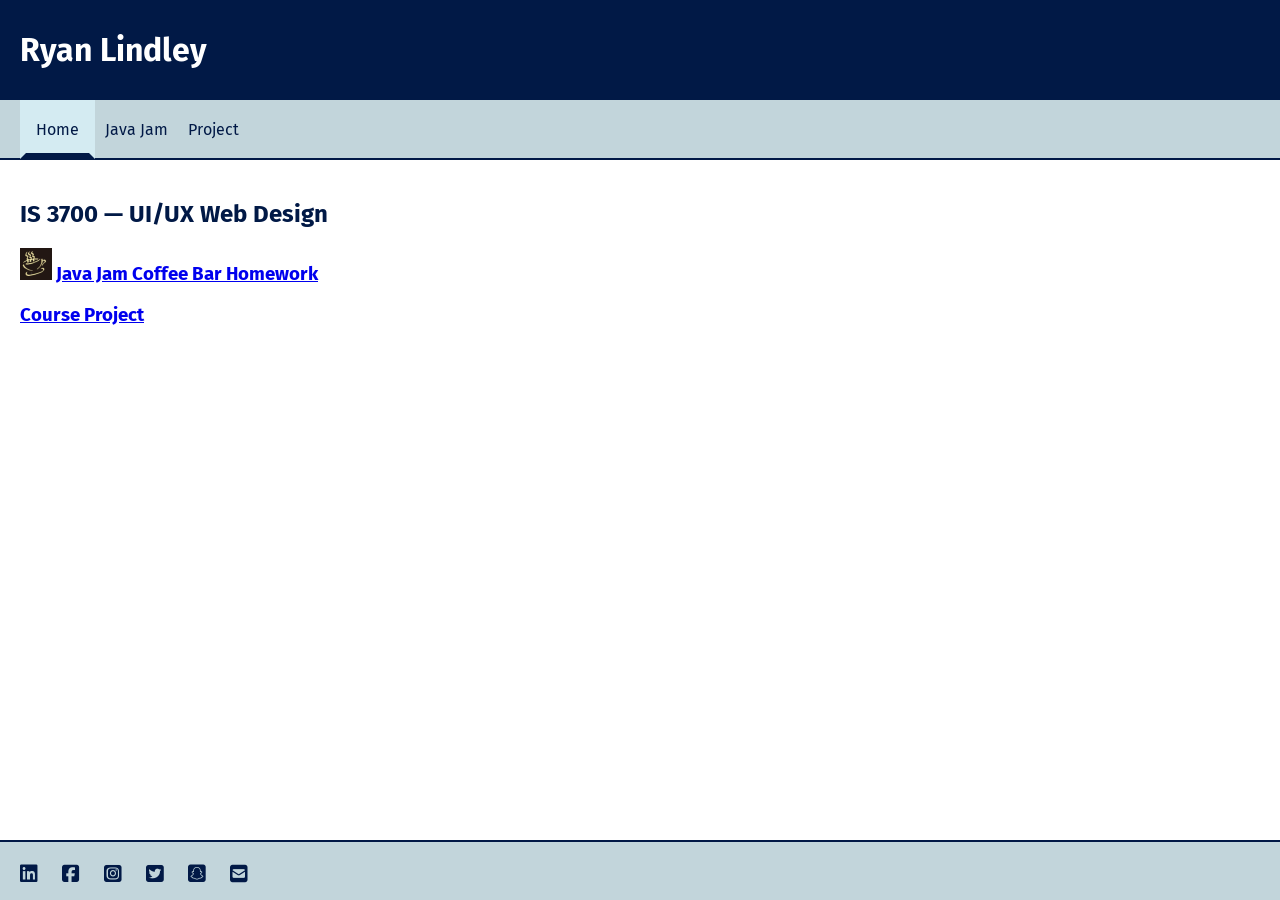
<file: index.html>
<!DOCTYPE html>
<html lang="en">

<head>
    <meta charset="UTF-8">
    <meta http-equiv="X-UA-Compatible" content="IE=edge">
    <meta name="viewport" content="width=device-width, initial-scale=1.0">
    <title>Ryan Lindley</title>
    <link href="main.css" rel="stylesheet" type="text/css" />
    <link rel="stylesheet" href="https://cdnjs.cloudflare.com/ajax/libs/font-awesome/6.2.1/css/all.min.css">
    <link rel="icon" href="https://www.usu.edu/favicon.ico" type="image/x-icon">
</head>

<body>
    <header id="pageHeader">
        <!-- <a href="index.html"><img id="mainLogo" src="logo.png" alt="Logo" /></a> -->
        <h1>Ryan Lindley</h1>
    </header>

    <nav id="mainNav">
        <ul>
            <li class="current"><a href="index.html">Home</a></li>
            <li><a href="javajam/index.html">Java Jam</a></li>
            <li><a href="project/index.html">Project</a></li>
            <!-- Add more navigation items as needed- possibly projects from different courses -->
        </ul>
    </nav>

    <main id="mainContent">
        <h2>IS 3700 &mdash; UI/UX Web Design</h2>
        <h3><img src="javajam/images/favicon.ico" alt="favicon"> <a href="javajam/index.html">Java Jam Coffee Bar Homework</a></h3>
        <h3><a href="project/index.html">Course Project</a></h3>
    </main>

    <footer id="pageFooter">
        <ul>
            <li><a href="https://www.linkedin.com/" aria-label="linkedin"><i class="fab fa-linkedin"
                        aria-hidden="true"></i></a></li>
            <li><a href="https://www.facebook.com/" aria-label="facebook"><i class="fab fa-facebook-square"
                        aria-hidden="true"></i></a></li>
            <li><a href="https://www.instagram.com/?hl=en" aria-label="instagram"><i class="fab fa-instagram-square"
                        aria-hidden="true"></i></a></li>
            <li><a href="https://twitter.com/?lang=en" aria-label="twitter"><i class="fab fa-twitter-square"
                        aria-hidden="true"></i></a></li>
            <li><a href="https://www.snapchat.com/" aria-label="snapchat"><i class="fab fa-snapchat-square"
                        aria-hidden="true"></i></a></li>
            <li><a href="mailto:Anumber@usu.edu" aria-label="email"><i class="fas fa-envelope-square"
                        aria-hidden="true"></i></a></li>
        </ul>
    </footer>

</body>

</html>
</file>
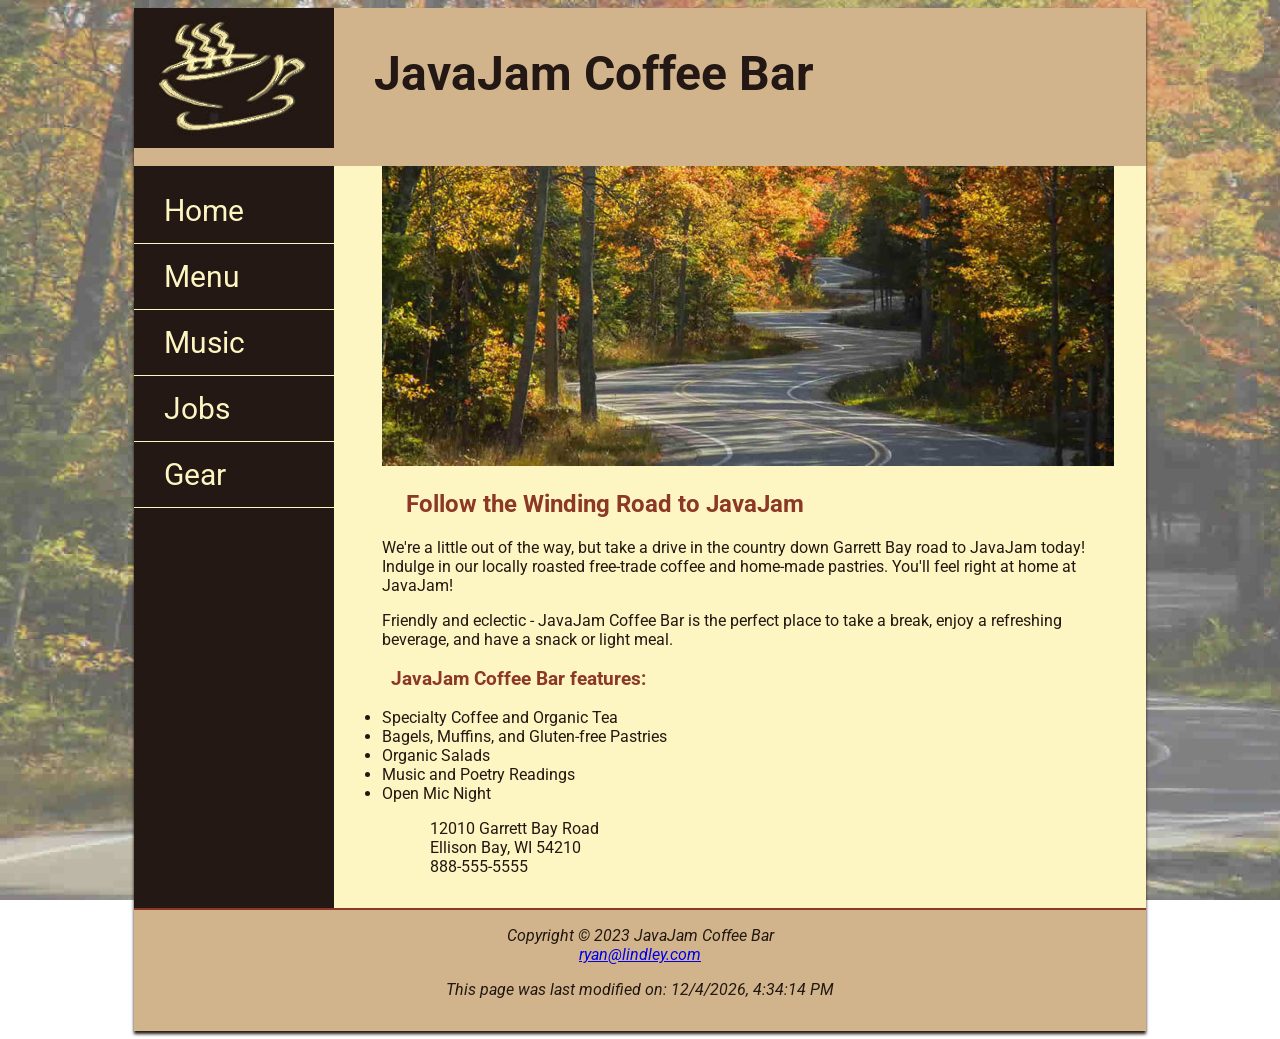
<file: javajam/index.html>
<!DOCTYPE html>
<html lang="en">
  <head>
    <meta charset="UTF-8" >
    <meta http-equiv="X-UA-Compatible" content="IE=edge" >
    <meta name="viewport" content="width=device-width, initial-scale=1.0" >
    <title>Ryan Lindley &mdash; JavaJam Coffee Bar Case Study</title>
    <meta name="description" content="JavaJam Coffee Bar Case Study" >
    <meta name="author" content="Ryan Lindley" >
    <meta
      name="keywords"
      content="Homework, USU, Data Analytics and Information Systems"
  >

    <link rel="stylesheet" href="javajam.css" >
    <link rel="preconnect" href="https://fonts.googleapis.com" >
    <link rel="preconnect" href="https://fonts.gstatic.com" crossorigin >
    <link
      href="https://fonts.googleapis.com/css2?family=Roboto:wght@500&display=swap"
      rel="stylesheet"
    >
  </head>

  <body>
    <div id="wrapper">
      <header>
        <h1><a href="index.html">JavaJam Coffee Bar</a></h1>
      </header>
      <nav class="nav">

          <ul>
            <li><a href="index.html">Home</a></li>
            <li><a href="menu.html">Menu</a></li>
            <li><a href="music.html">Music</a></li>
            <li><a href="jobs.html">Jobs</a></li>
            <li><a href="gear.html">Gear</a></li>
          </ul>
      </nav>
      <main>
        <div>
          <img id="homehero" src="images/hero.jpg" alt="Winding Road" >
        </div>
        <!-- page header -->
        <h2>Follow the Winding Road to JavaJam</h2>
        <p>
          We're a little out of the way, but take a drive in the country down
          Garrett Bay road to JavaJam today! Indulge in our locally roasted
          free-trade coffee and home-made pastries. You'll feel right at home at
          JavaJam!
        </p>
        <p>
          Friendly and eclectic - JavaJam Coffee Bar is the perfect place to
          take a break, enjoy a refreshing beverage, and have a snack or light
          meal.
        </p>
        <h3>JavaJam Coffee Bar features:</h3>
        <ul>
          <li>Specialty Coffee and Organic Tea</li>
          <li>Bagels, Muffins, and Gluten-free Pastries</li>
          <li>Organic Salads</li>
          <li>Music and Poetry Readings</li>
          <li>Open Mic Night</li>
        </ul>
        <div>
          <div>12010 Garrett Bay Road</div>
          <div>Ellison Bay, WI 54210</div>
          <div>888-555-5555</div>
        </div>
      </main>
      <footer>
        <!-- copyright -->
        <div>Copyright &copy; 2023 JavaJam Coffee Bar</div>
        <div>
          <!-- email link -->
          <a href="ryan@lindley.com">ryan@lindley.com</a>
        </div>
        <p id="dateUpdate"></p>
        <script src="js/dateupdate.js"></script>
      </footer>
    </div>
  </body>
</html>
</file>
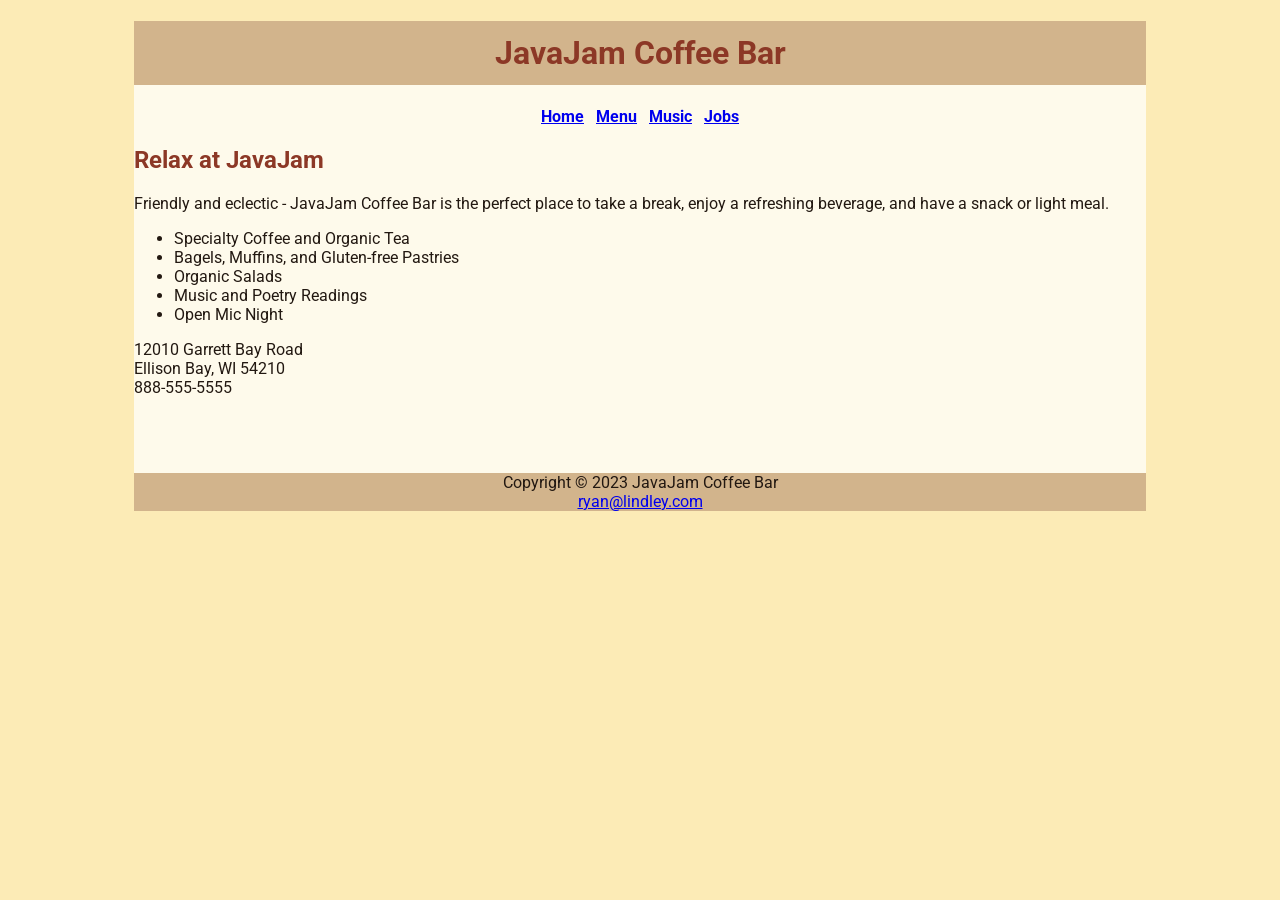
<file: javajam_css/index.html>
<!DOCTYPE html>
<html lang="en">
  <head>
    <meta charset="UTF-8" />
    <meta http-equiv="X-UA-Compatible" content="IE=edge" />
    <meta name="viewport" content="width=device-width, initial-scale=1.0" />
    <title>Ryan Lindley &mdash; JavaJam Coffee Bar Case Study</title>
    <meta name="description" content="JavaJam Coffee Bar Case Study" />
    <meta name="author" content="Ryan Lindley" />
    <meta
      name="keywords"
      content="Homework, USU, Data Analytics and Information Systems"
    />

    <link rel="stylesheet" href="javajam.css" />
    <link rel="preconnect" href="https://fonts.googleapis.com" />
    <link rel="preconnect" href="https://fonts.gstatic.com" crossorigin />
    <link
      href="https://fonts.googleapis.com/css2?family=Roboto:wght@500&display=swap"
      rel="stylesheet"
    />
  </head>

  <body>
    <div id="wrapper">
    <h1 class="header">JavaJam Coffee Bar</h1>
    <nav class="nav">
      <b>
        <a href="index.html">Home</a>
        &nbsp;
        <a href="menu.html">Menu</a>
        &nbsp;
        <a href="music.html">Music</a>
        &nbsp;
        <a href="jobs.html">Jobs</a>
      </b>
    </nav>
    <h2>Relax at JavaJam</h2>
    <p>
      Friendly and eclectic - JavaJam Coffee Bar is the perfect place to take a
      break, enjoy a refreshing beverage, and have a snack or light meal.
    </p>
    <ul>
      <li>Specialty Coffee and Organic Tea</li>
      <li>Bagels, Muffins, and Gluten-free Pastries</li>
      <li>Organic Salads</li>
      <li>Music and Poetry Readings</li>
      <li>Open Mic Night</li>
    </ul>
    <div>
      <div>12010 Garrett Bay Road</div>
      <div>Ellison Bay, WI 54210</div>
      <div>888-555-5555</div>
    </div>
    <br /><br /><br /><br />
    <footer>
      <div>Copyright &copy; 2023 JavaJam Coffee Bar</div>
      <div>
        <a href="ryan@lindley.com">ryan@lindley.com</a>
      </div>
    </footer>
    </div>
  </body>

</html>
</file>
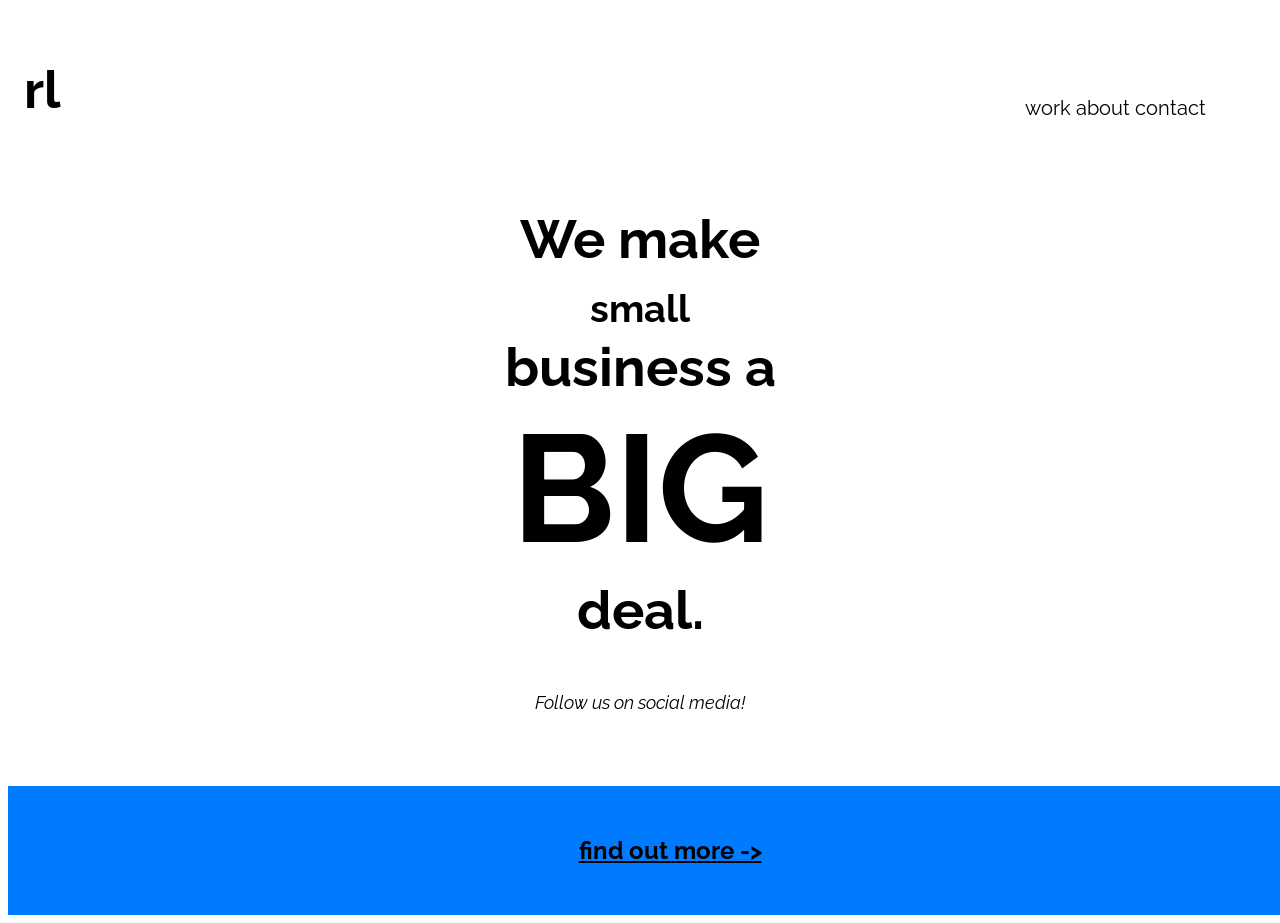
<file: project/index.html>
<!DOCTYPE html>
<html lang="en">
  <head>
    <meta charset="UTF-8">
    <meta name="viewport" content="width=device-width, initial-scale=1.0">
    <meta name="author" content="Ryan Lindley">
    <meta name="description" content="We are a business designed to help small businesses find success on the internet">
    <meta name="keywords" content="small business, SEO, web design, web development">
    <link rel="stylesheet" href="styles.css">
    <link rel="preconnect" href="https://fonts.googleapis.com">
    <link rel="preconnect" href="https://fonts.gstatic.com" crossorigin>
    <link href="https://fonts.googleapis.com/css2?family=Bebas+Neue&family=Raleway:wght@300&display=swap" rel="stylesheet">    
    <title>Ryan Lindley</title>
  </head>

  <!-- Google tag (gtag.js) -->
<script async src="https://www.googletagmanager.com/gtag/js?id=G-9JW3MZH47F"></script>
<script>
  window.dataLayer = window.dataLayer || [];
  function gtag(){dataLayer.push(arguments);}
  gtag('js', new Date());

  gtag('config', 'G-9JW3MZH47F');
</script>
  <body>
        <!--header-->
        <header>
          <!-- logo -->
          <div  class="logo">
            <a href="index.html">
              <h1>rl</h1>
            </a>
          </div>
            <!--nav bar-->
          <div>
            <nav class="nav">
              <a href="work.html">work</a>
              <a href="about.html">about</a>
              <a href="contact.html">contact</a>
            </nav>
          </div>
        </header>
        <!-- main -->
        <main>
          <div class="catch-container">
            <h1>
              We make <br>
              <span class="small" style="font-size: 0.7em">small</span> <br>
              business a <br>
              <span class="big" style="font-size: 2.8em">BIG</span> <br>
              deal.
            </h1>
          </div>

          <!-- js popup-->
          <div class="popup" onclick="myFunction()">Follow us on social media!
            <span class="popuptext" id="myPopup">Follow us on X @rlmarketing and LinkedIn @rl Marketing!</span>
          </div>

          <!-- js script -->
          <script>
            function myFunction() {
              var popup = document.getElementById("myPopup");
              popup.classList.toggle("show");
            }
          </script>

          
          <!--footer-->
          <br>
          <br>
          <br>
        </main>
        <!-- footer -->
        <footer>
          <a href="about.html" class="footerLink"><h2>find out more -></h2></a>
        </footer>
  </body>
</html>
</file>
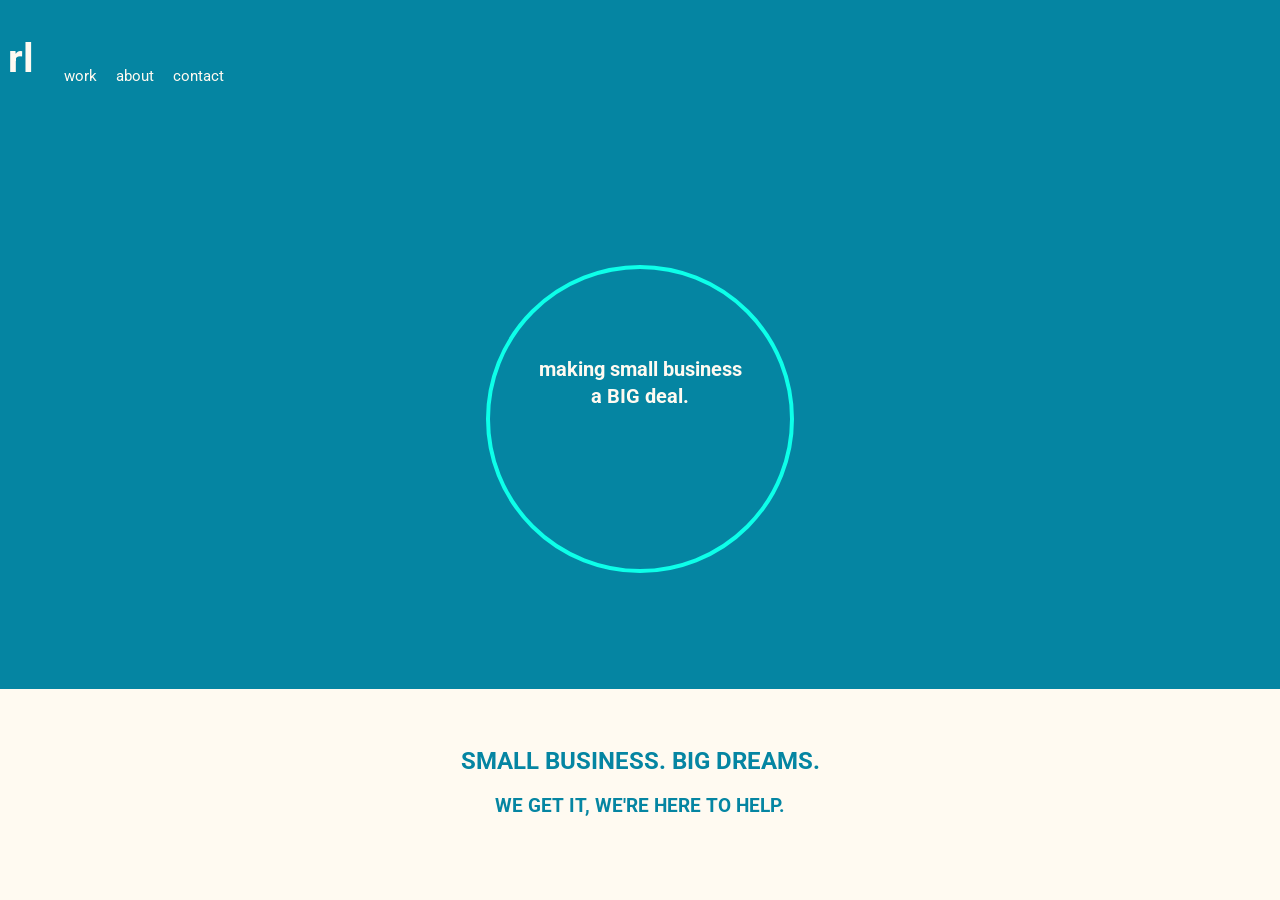
<file: project/personal business website/index.html>
<!DOCTYPE html>
<html lang="en">
  <head>
    <meta charset="UTF-8" />
    <meta name="viewport" content="width=device-width, initial-scale=1.0" />
    <link rel="stylesheet" href="styles.css" />
    <link rel="preconnect" href="https://fonts.googleapis.com">
    <link rel="preconnect" href="https://fonts.gstatic.com" crossorigin>
    <link href="https://fonts.googleapis.com/css2?family=Roboto:ital,wght@0,500;1,100&display=swap" rel="stylesheet"> 
    <title>Ryan Lindley</title>
  </head>
  <body>
    <div class="wrapper">
    <div class="content">
      <header>
        <div class="logo">
          <h1 class="left">rl</h1>
        </div>
        <div>
          <nav class="right">
            <a href="work.html">work</a>
            <a href="about.html">about</a>
            <a href="contact.html">contact</a>
          </nav>
        </div>
      </header>
      <div class="circle"></div>
      <div id="slogan">
        <h1>making small business</h1>
      </div>
      <div id="slogan2">
        <h1>a BIG deal.</h1>
      </div>
      </div>
      <footer>
        <div id="catch">
          <h2>SMALL BUSINESS. BIG DREAMS.</h2>
          <h3>WE GET IT, WE'RE HERE TO HELP.</h3>
        </div>
      </footer>
    </div>
  </body>
</html>
</file>
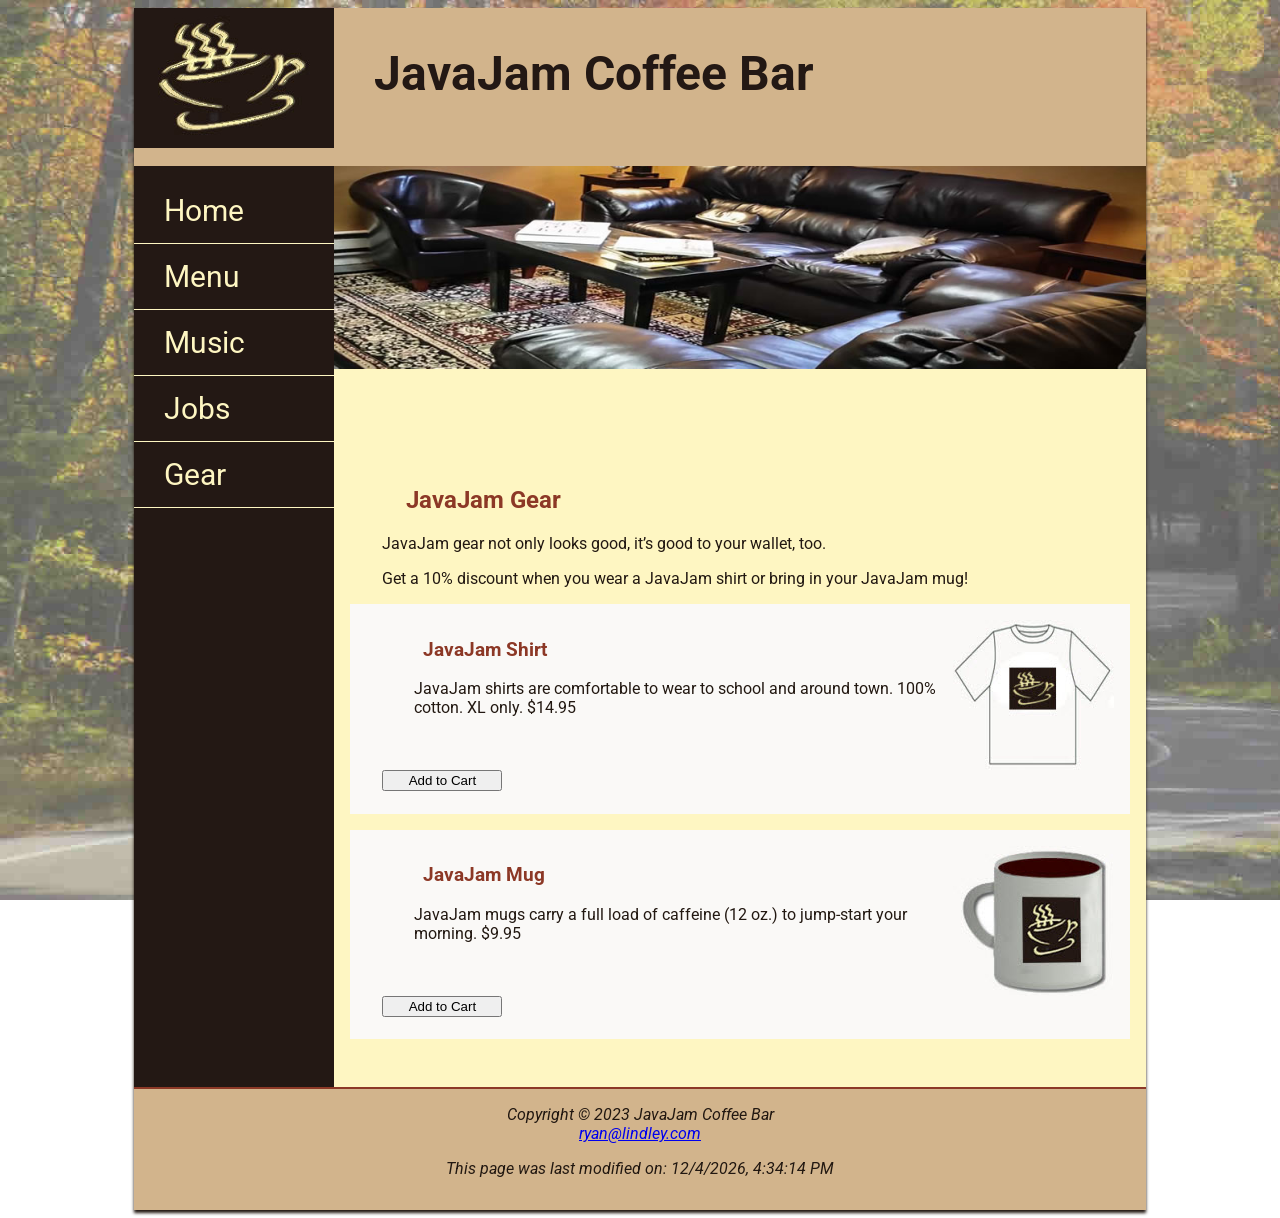
<file: javajam/gear.html>
<!DOCTYPE html>
<html lang="en">
  <head>
    <meta charset="UTF-8" >
    <meta http-equiv="X-UA-Compatible" content="IE=edge" >
    <meta name="viewport" content="width=device-width, initial-scale=1.0" >
    <title>Ryan Lindley &mdash; JavaJam Coffee Bar Case Study</title>
    <meta name="description" content="JavaJam Coffee Bar Case Study" >
    <meta name="author" content="Ryan Lindley" >
    <meta
      name="keywords"
      content="Homework, USU, Data Analytics and Information Systems"
    >

    <link rel="stylesheet" href="javajam.css">
    <link rel="preconnect" href="https://fonts.googleapis.com" >
    <link rel="preconnect" href="https://fonts.gstatic.com" crossorigin >
    <link
      href="https://fonts.googleapis.com/css2?family=Roboto:wght@500&display=swap"
      rel="stylesheet"
    >
  </head>
  <body>
    <div id="wrapper">
      <header>
        <h1><a href="index.html">JavaJam Coffee Bar</a></h1>
      </header>
      <nav class="nav">
        <ul>
          <li><a href="index.html">Home</a></li>
          <li><a href="menu.html">Menu</a></li>
          <li><a href="music.html">Music</a></li>
          <li><a href="jobs.html">Jobs</a></li>
          <li><a href="gear.html">Gear</a></li>
        </ul>
      </nav>
      <main>
        <div id="herocouch">
          <img src="images/herocouch.jpg" alt="herocouch">
        </div>

        <h2>JavaJam Gear</h2>
        <p>
            JavaJam gear not only looks good, it’s good to your wallet, too.
        </p>
        <p>
            Get a 10% discount when you wear a JavaJam shirt or bring in your JavaJam mug!
        </p>
        <div class="item">
            <img class='itemimg' src="images/javashirt.jpg" alt="javashirt">
            <h3>JavaJam Shirt</h3>
            <p>
                JavaJam shirts are comfortable to wear to school and around town. 
                100% cotton. XL only. $14.95
            </p>
            <form method="post"
                action="https://webdevbasics.net/cart.html">
                <input type="submit" value="Add to Cart">
            </form>
        </div>
        <div class="item">
            <img class ='itemimg' src="images/javamug.jpg" alt="javamug">
            <h3>JavaJam Mug</h3>
            <p>
                JavaJam mugs carry a full load of caffeine (12 oz.) to jump-start your morning. $9.95
            </p>
            <form method="post"
                action="https://webdevbasics.net/cart.html">
                <input type="submit" value="Add to Cart">
            </form>
        </div>
      </main>

      <footer>
        <div>Copyright &copy; 2023 JavaJam Coffee Bar</div>
        <div>
          <a href="ryan@lindley.com">ryan@lindley.com</a>
        </div>
        <p id="dateUpdate"></p>
        <script src="js/dateupdate.js"></script>
      </footer>
    </div>
  </body>
</html>
</file>
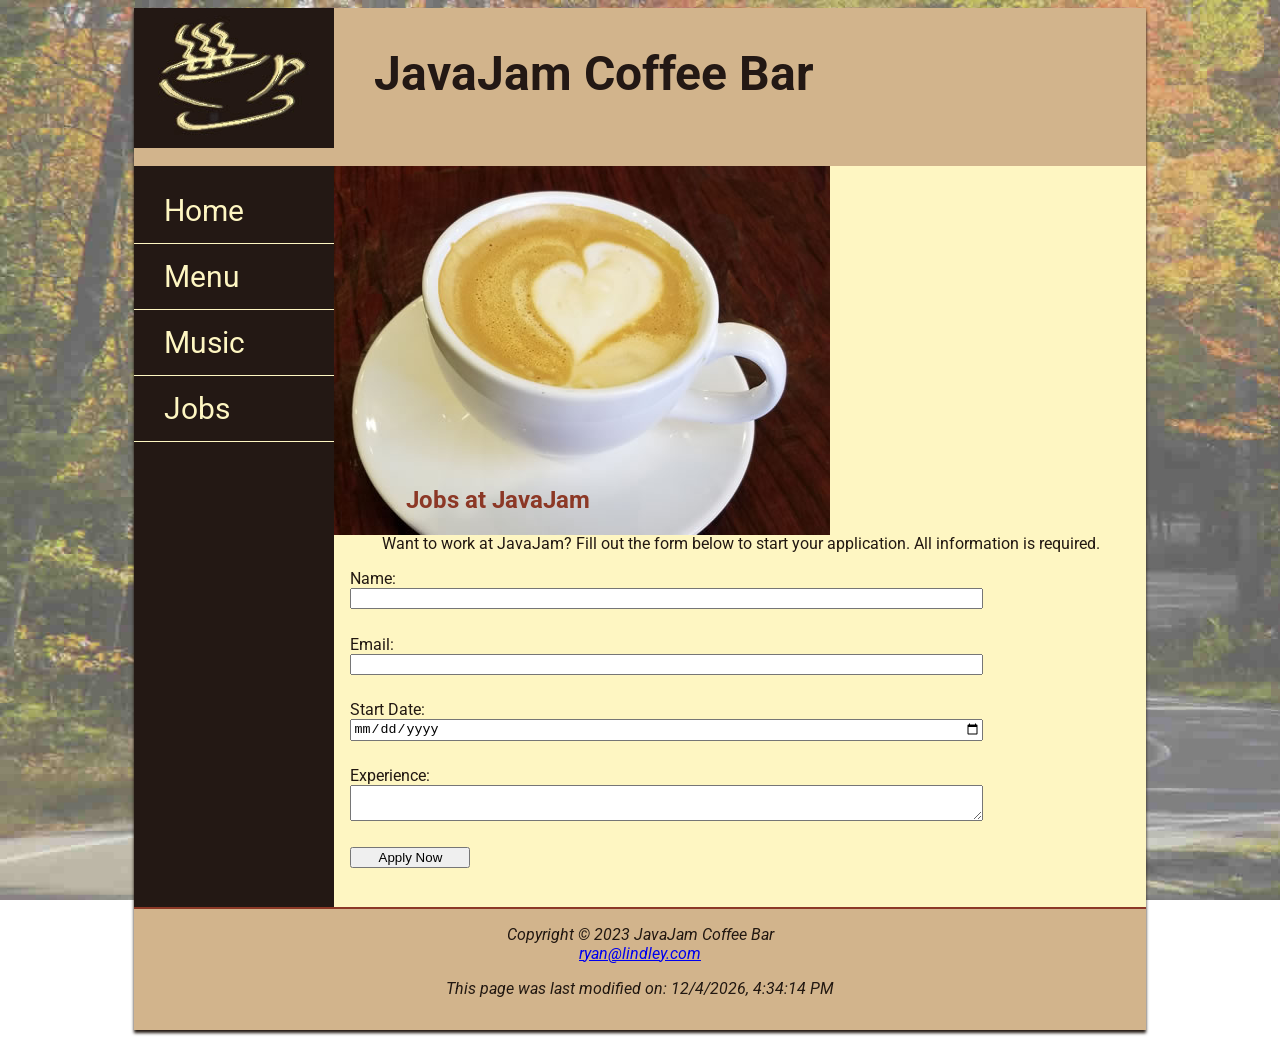
<file: javajam/jobs.html>
<!DOCTYPE html>
<html lang="en">
  <head>
    <meta charset="UTF-8" >
    <meta http-equiv="X-UA-Compatible" content="IE=edge" >
    <meta name="viewport" content="width=device-width, initial-scale=1.0" >
    <title>Ryan Lindley &mdash; JavaJam Coffee Bar Case Study</title>
    <meta name="description" content="JavaJam Coffee Bar Case Study" >
    <meta name="author" content="Ryan Lindley" >
    <meta
      name="keywords"
      content="Homework, USU, Data Analytics and Information Systems"
    >

    <link rel="stylesheet" href="javajam.css">
    <link rel="preconnect" href="https://fonts.googleapis.com" >
    <link rel="preconnect" href="https://fonts.gstatic.com" crossorigin >
    <link
      href="https://fonts.googleapis.com/css2?family=Roboto:wght@500&display=swap"
      rel="stylesheet"
    >
  </head>
  <body>
    <div id="wrapper">
      <header>
        <h1><a href="index.html">JavaJam Coffee Bar</a></h1>
      </header>
      <nav class="nav">
        <ul>
          <li><a href="index.html">Home</a></li>
          <li><a href="menu.html">Menu</a></li>
          <li><a href="music.html">Music</a></li>
          <li><a href="jobs.html">Jobs</a></li>
        </ul>
      </nav>
      <main>
        <div id="herojobs">
          <img src="images/coffeecup.jpg" alt="herojobs">
        </div>

        <h2>Jobs at JavaJam</h2>

        <p>
            Want to work at JavaJam? Fill out the form below to start your application. All information is required.
        </p>
        <!--Application Form-->
        <form action="submit.php" method="post">
            <label for="name">Name:</label> 
            <input type="text" id="name" name="name" required> 
            <br>
        
            <label for="email">Email:</label>
            <input type="email" id="email" name="email" required> 
            <br>
        
            <label for="start-date">Start Date:</label>
            <input type="date" id="start-date" name="start-date" required>
             <br>
        
            <label for="experience">Experience:</label>
            <textarea id="experience" name="experience" rows="2" cols="20" required></textarea> 
            <br>
        
            <input type="submit" value="Apply Now">
        </form>
      </main>

      <footer>
        <div>Copyright &copy; 2023 JavaJam Coffee Bar</div>
        <div>
          <a href="ryan@lindley.com">ryan@lindley.com</a>
        </div>
        <p id="dateUpdate"></p>
        <script src="js/dateupdate.js"></script>
      </footer>
    </div>
  </body>
</html>
</file>
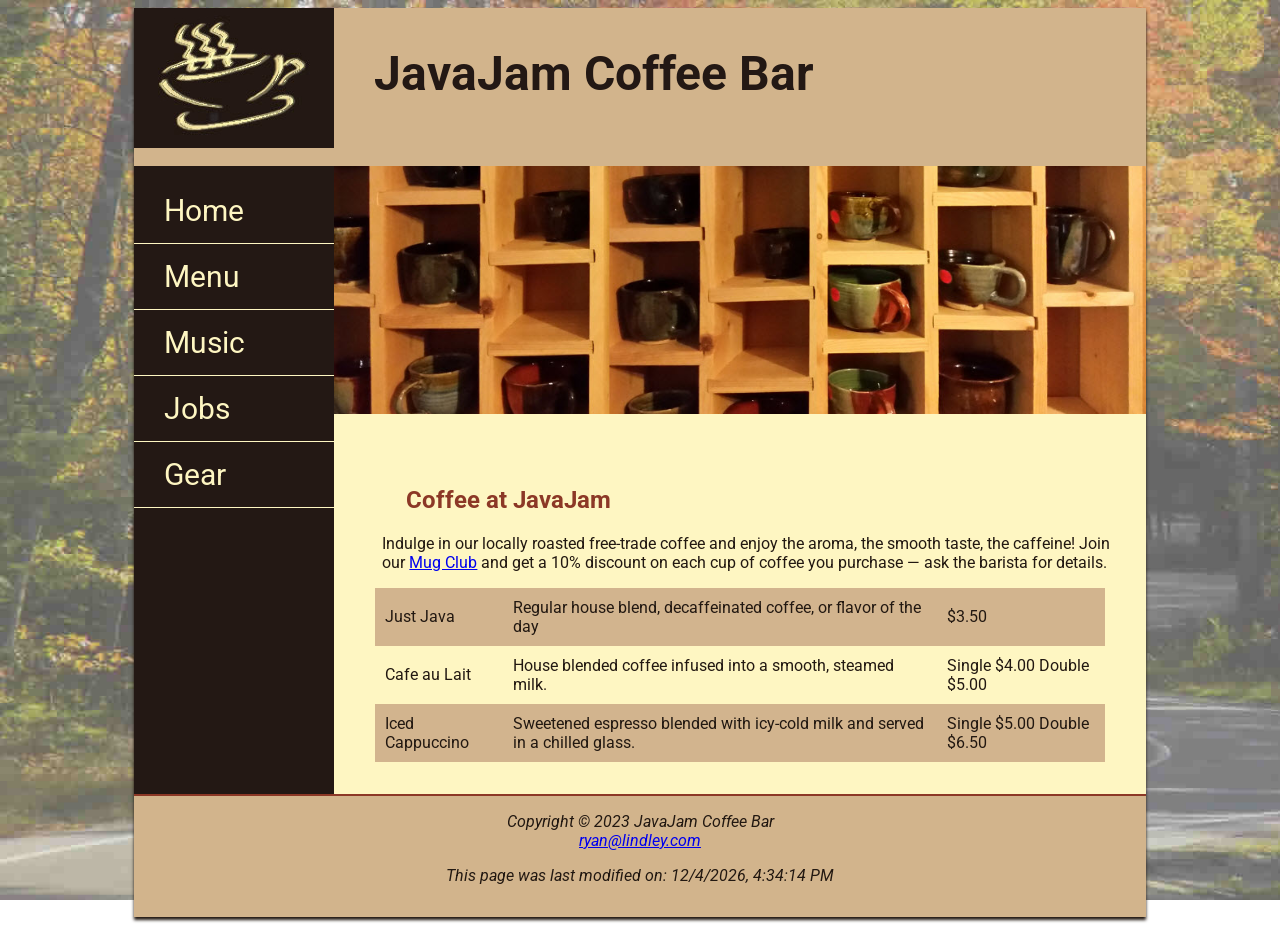
<file: javajam/menu.html>
<!DOCTYPE html>
<html lang="en">
  <head>
    <meta charset="UTF-8" >
    <meta http-equiv="X-UA-Compatible" content="IE=edge" >
    <meta name="viewport" content="width=device-width, initial-scale=1.0" >
    <title>Ryan Lindley &mdash; JavaJam Coffee Bar Case Study</title>
    <meta name="description" content="JavaJam Coffee Bar Case Study" >
    <meta name="author" content="Ryan Lindley" >
    <meta
      name="keywords"
      content="Homework, USU, Data Analytics and Information Systems"
    >

    <link rel="stylesheet" href="javajam.css">
    <link rel="preconnect" href="https://fonts.googleapis.com" >
    <link rel="preconnect" href="https://fonts.gstatic.com" crossorigin >
    <link
      href="https://fonts.googleapis.com/css2?family=Roboto:wght@500&display=swap"
      rel="stylesheet"
    >
  </head>
  <body>
    <div id="wrapper">
      <header>
        <h1><a href="index.html">JavaJam Coffee Bar</a></h1>
      </header>
      <nav class="nav">
        <ul>
          <li><a href="index.html">Home</a></li>
          <li><a href="menu.html">Menu</a></li>
          <li><a href="music.html">Music</a></li>
          <li><a href="jobs.html">Jobs</a></li>
          <li><a href="gear.html">Gear</a></li>
        </ul>
      </nav>
      <main>
        <div id="heromugs">
          <img src="images/heromugs.jpg" alt="heromugs">
        </div>

        <h2>Coffee at JavaJam</h2>
        <p>
          Indulge in our locally roasted free-trade coffee and enjoy the aroma,
          the smooth taste, the caffeine! Join our <a href="#" onmouseover="alert('JavaJam Mug Club Members get a 10% discount on each cup of coffee!');">Mug Club</a> and get a 10%
          discount on each cup of coffee you purchase &#8212; ask the barista
          for details.
        </p>
        <table>
          <tr>
            <td>Just Java</td>
            <td>
              Regular house blend, decaffeinated coffee, or flavor of the day
              </td>
              <td>$3.50</td>
          </tr>
          <tr>
            <td>Cafe au Lait</td>
            <td>House blended coffee infused into a smooth, steamed milk.</td>
            <td>Single $4.00 Double $5.00</td>
          </tr>
          <tr>
            <td>Iced Cappuccino</td>
            <td>
              Sweetened espresso blended with icy-cold milk and served in a
              chilled glass.
            </td>
            <td>Single $5.00 Double $6.50</td>
          </tr>
        </table>
      </main>

      <footer>
        <div>Copyright &copy; 2023 JavaJam Coffee Bar</div>
        <div>
          <a href="ryan@lindley.com">ryan@lindley.com</a>
        </div>
        <p id="dateUpdate"></p>
        <script src="js/dateupdate.js"></script>
      </footer>
    </div>
  </body>
</html>
</file>
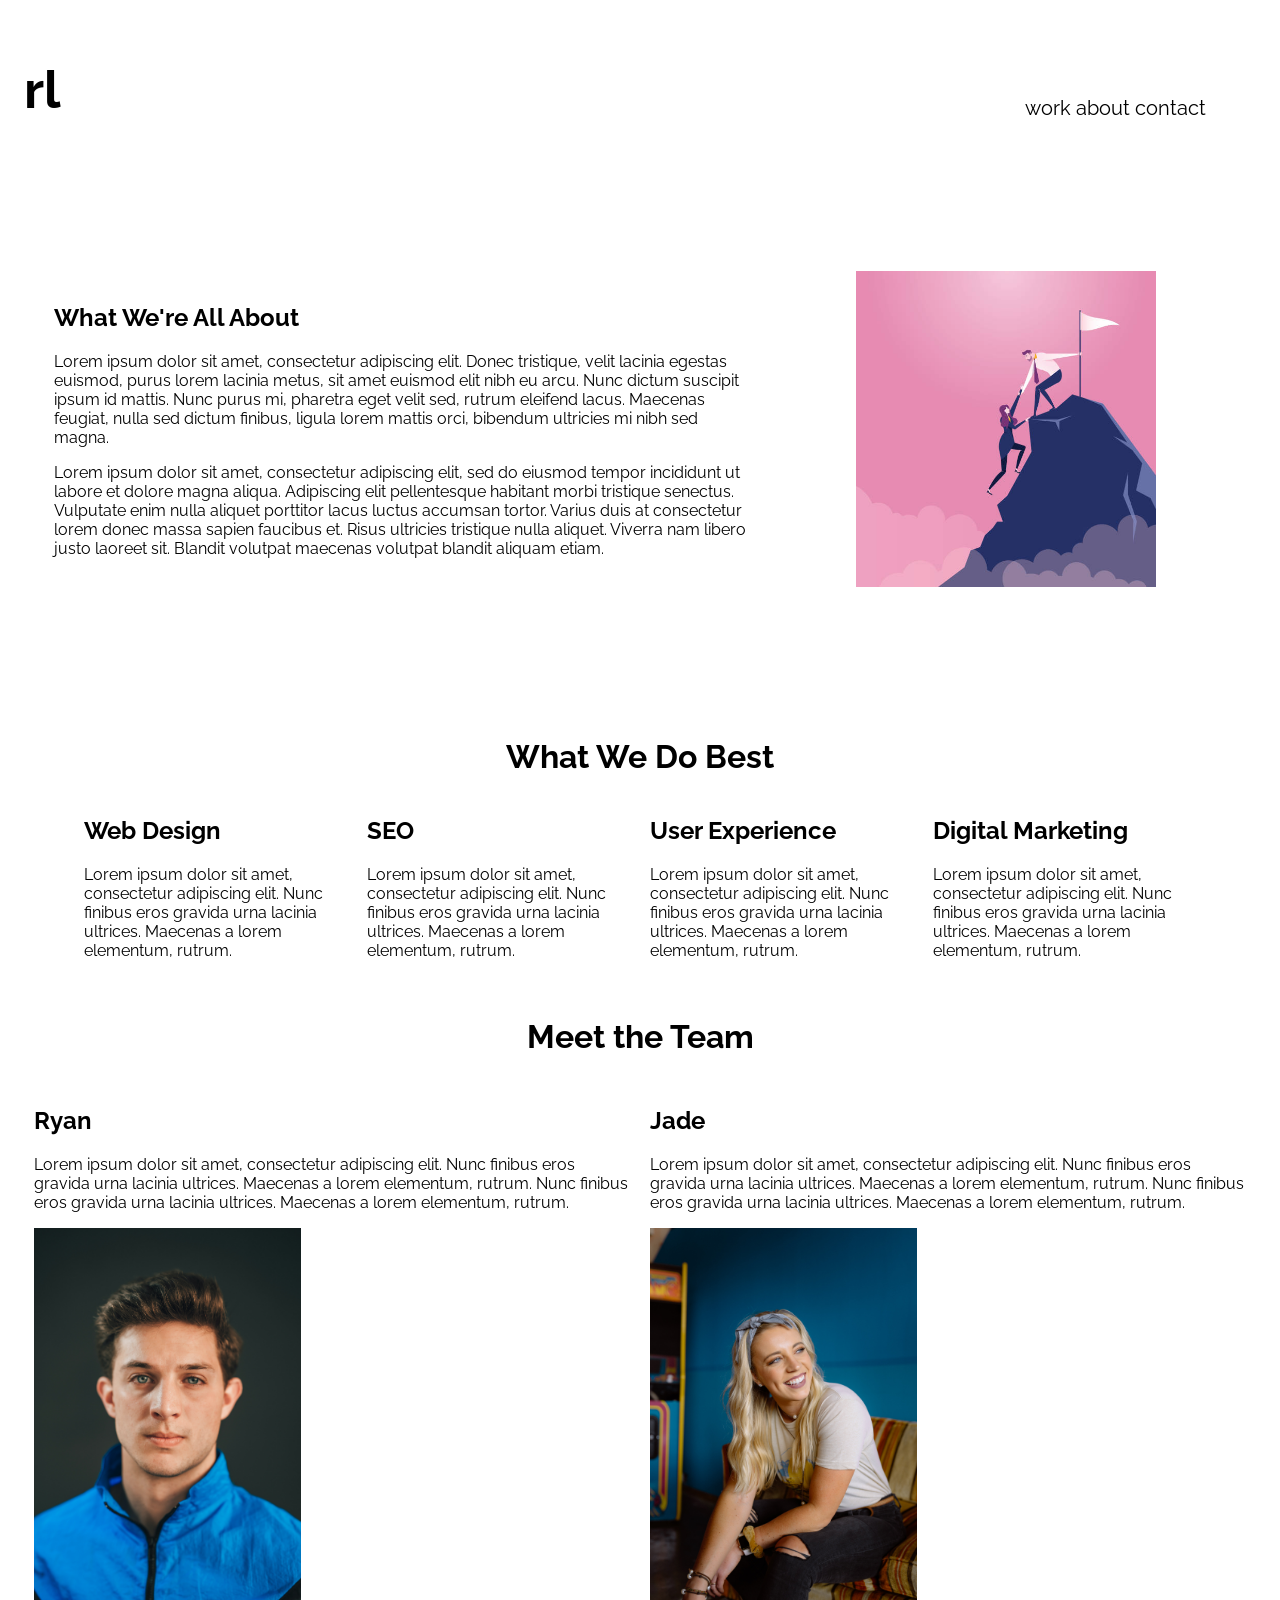
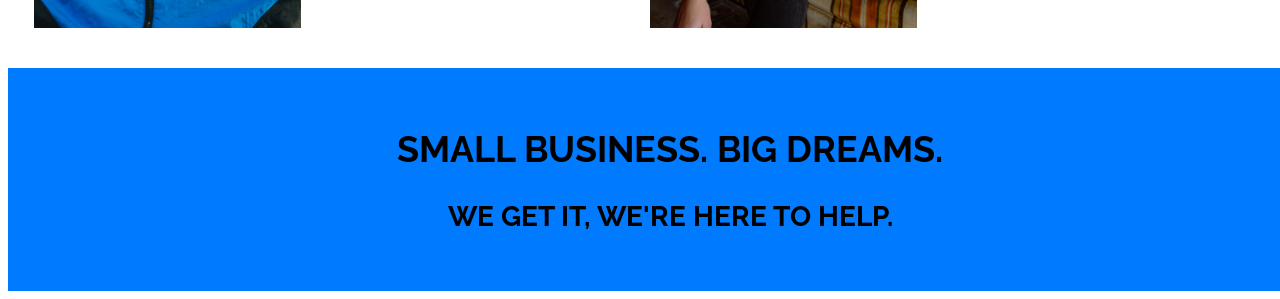
<file: project/about.html>
<!DOCTYPE html>
<html lang="en">
  <head>
    <meta charset="UTF-8">
    <meta name="viewport" content="width=device-width, initial-scale=1.0">
    <meta name="author" content="Ryan Lindley">
    <meta name="description" content="We are a business designed to help small businesses find success on the interent">
    <meta name="keywords" content="small business, SEO, web design, web development">
    <link rel="stylesheet" href="styles.css">
    <link rel="preconnect" href="https://fonts.googleapis.com">
    <link rel="preconnect" href="https://fonts.gstatic.com" crossorigin>
    <link href="https://fonts.googleapis.com/css2?family=Bebas+Neue&family=Raleway:wght@300&display=swap" rel="stylesheet">    
    <title>Ryan Lindley</title>
  </head>
  <!-- Google tag (gtag.js) -->
<script async src="https://www.googletagmanager.com/gtag/js?id=G-9JW3MZH47F"></script>
<script>
  window.dataLayer = window.dataLayer || [];
  function gtag(){dataLayer.push(arguments);}
  gtag('js', new Date());

  gtag('config', 'G-9JW3MZH47F');
</script>
  <body>
      <!-- header -->
      <header>
        <div  class="logo">
          <a href="index.html">
            <h1>rl</h1>
          </a>
        </div>
      <!--nav bar-->
        <div>
          <nav class="nav">
            <a href="work.html">work</a>
            <a href="about.html">about</a>
            <a href="contact.html">contact</a>
          </nav>
        </div>
      </header>
      <!-- main -->
      <main>
      <!-- what we're all about-->
      <div class="two-column-layout">
        <div class="column-left">
            <h2>What We're All About</h2>
            <p>Lorem ipsum dolor sit amet, consectetur adipiscing elit. Donec tristique, velit lacinia egestas euismod, purus lorem lacinia metus, sit amet euismod elit nibh eu arcu. Nunc dictum suscipit ipsum id mattis. Nunc purus mi, pharetra eget velit sed, rutrum eleifend lacus. Maecenas feugiat, nulla sed dictum finibus, ligula lorem mattis orci, bibendum ultricies mi nibh sed magna.</p>
            <p>Lorem ipsum dolor sit amet, consectetur adipiscing elit, sed do eiusmod tempor incididunt ut labore et dolore magna aliqua. Adipiscing elit pellentesque habitant morbi tristique senectus. Vulputate enim nulla aliquet porttitor lacus luctus accumsan tortor. Varius duis at consectetur lorem donec massa sapien faucibus et. Risus ultricies tristique nulla aliquet. Viverra nam libero justo laoreet sit. Blandit volutpat maecenas volutpat blandit aliquam etiam.</p>
        </div>
            <img class ='column-right' src="images/istockphoto-1041879426-612x612.jpg" alt="backpack">
    </div>    
      <!-- what we do best -->
      <h1 style="padding-top: 30px; text-align: center;">What We Do Best</h1>
        <div style="margin-left: 50px; margin-right: 50px;" class="vertical-list">
          <div class="list-item">
            <h2>Web Design</h2>
            <p>Lorem ipsum dolor sit amet, consectetur adipiscing elit. Nunc finibus eros gravida urna lacinia ultrices. Maecenas a lorem elementum, rutrum.</p>
          </div>
          <div class="list-item">
            <h2>SEO</h2>
            <p>Lorem ipsum dolor sit amet, consectetur adipiscing elit. Nunc finibus eros gravida urna lacinia ultrices. Maecenas a lorem elementum, rutrum.</p>
          </div>
          <div class="list-item">
            <h2>User Experience</h2>
            <p>Lorem ipsum dolor sit amet, consectetur adipiscing elit. Nunc finibus eros gravida urna lacinia ultrices. Maecenas a lorem elementum, rutrum.</p>
          </div>
          <div class="list-item">
            <h2>Digital Marketing</h2>
            <p>Lorem ipsum dolor sit amet, consectetur adipiscing elit. Nunc finibus eros gravida urna lacinia ultrices. Maecenas a lorem elementum, rutrum.</p>
          </div>
        </div>
      <!-- meet the team -->
      <h1  style="padding-bottom: 10px; text-align: center;">Meet the Team</h1>
      <div class="team-about">
        <div class="list-item">
        <h2>Ryan</h2>
        <p>Lorem ipsum dolor sit amet, consectetur adipiscing elit. Nunc finibus eros gravida urna lacinia ultrices. Maecenas a lorem elementum, rutrum. Nunc finibus eros gravida urna lacinia ultrices. Maecenas a lorem elementum, rutrum.</p>
        <img class="about-headshots" src="images/andre-sebastian-C2Nf5iPOnz0-unsplash.jpg" alt="Ryan Headshot">
        </div>
        <div class="list-item">
        <h2>Jade</h2>
        <p>Lorem ipsum dolor sit amet, consectetur adipiscing elit. Nunc finibus eros gravida urna lacinia ultrices. Maecenas a lorem elementum, rutrum. Nunc finibus eros gravida urna lacinia ultrices. Maecenas a lorem elementum, rutrum.</p>
        <img class="about-headshots" src="images/karsten-winegeart-9A6GEBesthA-unsplash.jpg" alt="Jade Headshot">
        </div>
      </div>
      </main>
      <!--footer-->
      <footer>
        <div id="catch">
          <h2>SMALL BUSINESS. BIG DREAMS.</h2>
          <h3>WE GET IT, WE'RE HERE TO HELP.</h3>
        </div>
      </footer>
  </body>
</html>
</file>
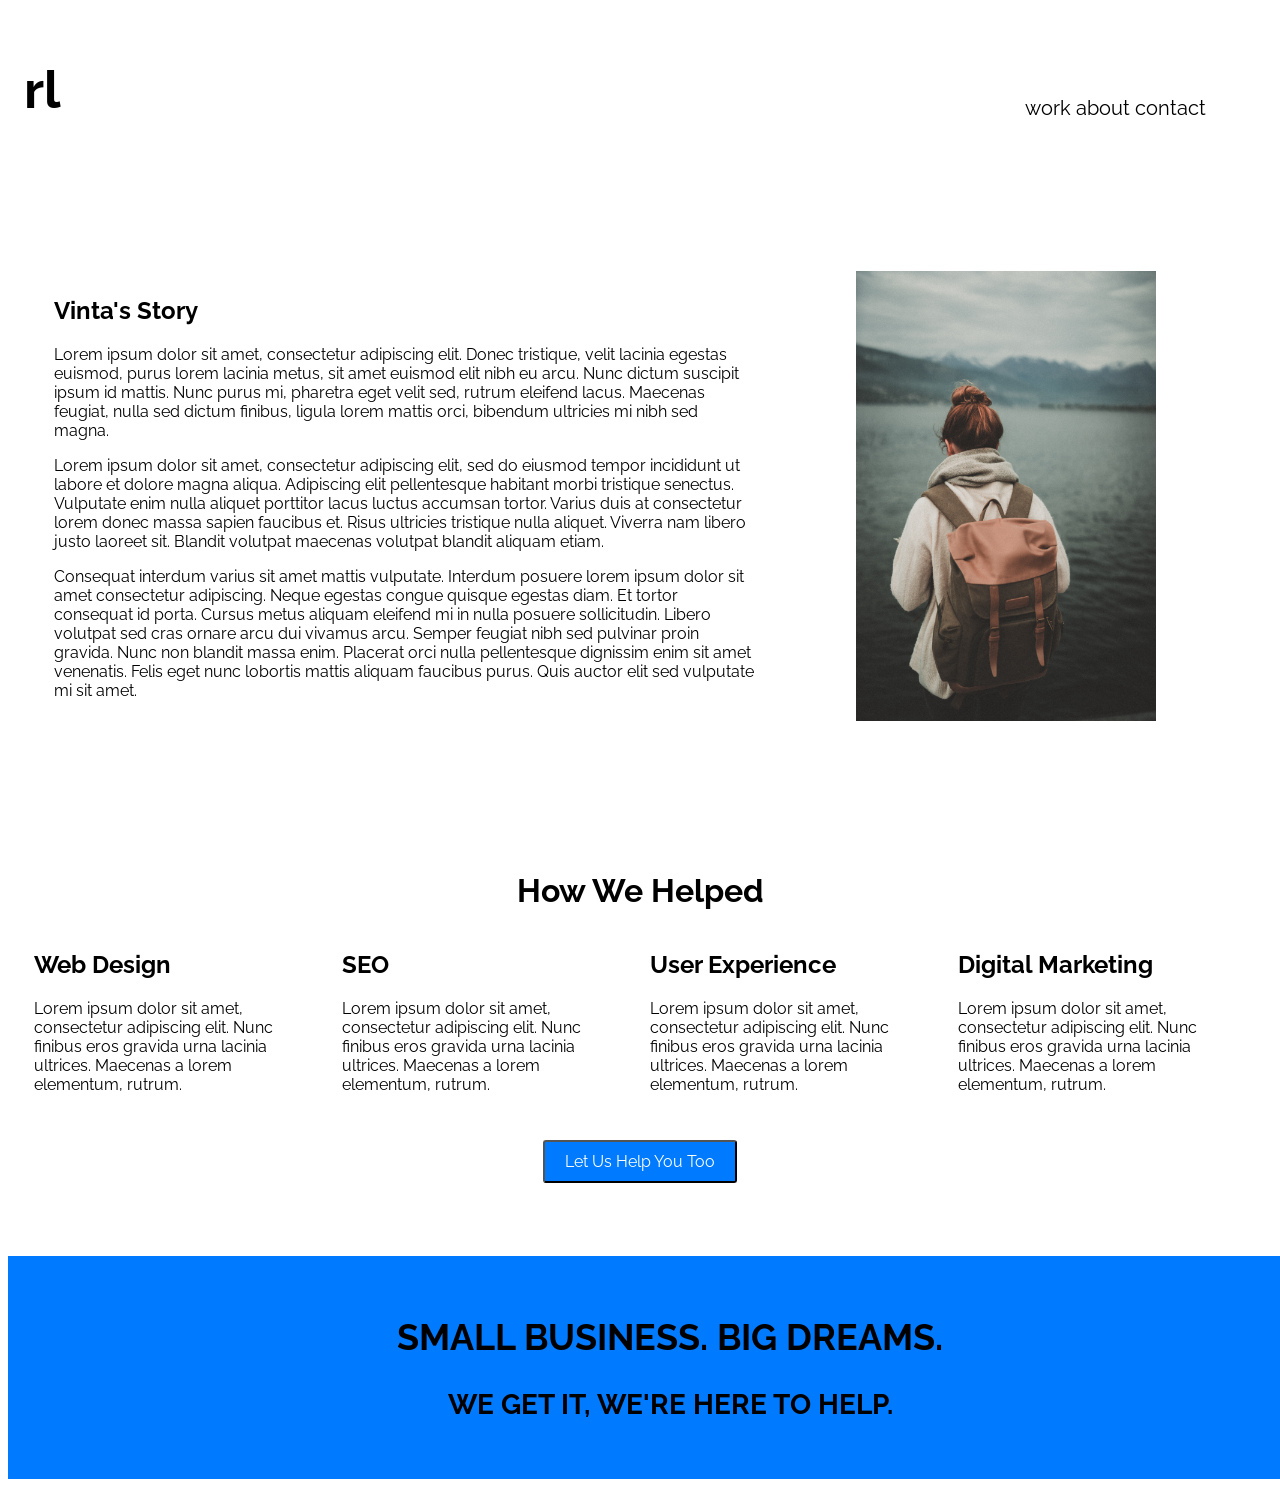
<file: project/backpack.html>
<!DOCTYPE html>
<html lang="en">
  <head>
    <meta charset="UTF-8" />
    <meta name="viewport" content="width=device-width, initial-scale=1.0" />
    <meta name="author" content="Ryan Lindley">
    <meta name="description" content="We are a business designed to help small businesses find success on the interent">
    <meta name="keywords" content="small business, SEO, web design, web development">
    <link rel="stylesheet" href="styles.css" />
    <link rel="preconnect" href="https://fonts.googleapis.com">
    <link rel="preconnect" href="https://fonts.gstatic.com" crossorigin>
    <link href="https://fonts.googleapis.com/css2?family=Bebas+Neue&family=Raleway:wght@300&display=swap" rel="stylesheet">    
    <title>Ryan Lindley</title>
  </head>

  <!-- Google tag (gtag.js) -->
<script async src="https://www.googletagmanager.com/gtag/js?id=G-9JW3MZH47F"></script>
<script>
  window.dataLayer = window.dataLayer || [];
  function gtag(){dataLayer.push(arguments);}
  gtag('js', new Date());

  gtag('config', 'G-9JW3MZH47F');
</script>

  <body>
        <!--header-->
        <header>
          <!-- logo -->
          <div  class="logo">
            <a href="index.html">
              <h1>rl</h1>
            </a>

            <!--nav bar-->
          </div>
          <div>
            <nav class="nav">
              <a href="work.html">work</a>
              <a href="about.html">about</a>
              <a href="contact.html">contact</a>
            </nav>
          </div>
        </header>
        <!-- main -->
        <main>

            <div class="two-column-layout">
                <div class="column-left">
                    <h2>Vinta's Story</h2>
                    <p>Lorem ipsum dolor sit amet, consectetur adipiscing elit. Donec tristique, velit lacinia egestas euismod, purus lorem lacinia metus, sit amet euismod elit nibh eu arcu. Nunc dictum suscipit ipsum id mattis. Nunc purus mi, pharetra eget velit sed, rutrum eleifend lacus. Maecenas feugiat, nulla sed dictum finibus, ligula lorem mattis orci, bibendum ultricies mi nibh sed magna.</p>
                    <p>Lorem ipsum dolor sit amet, consectetur adipiscing elit, sed do eiusmod tempor incididunt ut labore et dolore magna aliqua. Adipiscing elit pellentesque habitant morbi tristique senectus. Vulputate enim nulla aliquet porttitor lacus luctus accumsan tortor. Varius duis at consectetur lorem donec massa sapien faucibus et. Risus ultricies tristique nulla aliquet. Viverra nam libero justo laoreet sit. Blandit volutpat maecenas volutpat blandit aliquam etiam.</p>
                    <p>Consequat interdum varius sit amet mattis vulputate. Interdum posuere lorem ipsum dolor sit amet consectetur adipiscing. Neque egestas congue quisque egestas diam. Et tortor consequat id porta. Cursus metus aliquam eleifend mi in nulla posuere sollicitudin. Libero volutpat sed cras ornare arcu dui vivamus arcu. Semper feugiat nibh sed pulvinar proin gravida. Nunc non blandit massa enim. Placerat orci nulla pellentesque dignissim enim sit amet venenatis. Felis eget nunc lobortis mattis aliquam faucibus purus. Quis auctor elit sed vulputate mi sit amet.</p>
                </div>
                    <img class ='column-right' src="images/timo-stern--y54AOB1gKw-unsplash.jpg" alt="backpack">
            </div>    
            <h1 style="padding-top: 30px; text-align: center;">How We Helped</h1>
            <div class="vertical-list">
              <div class="list-item">
                <h2>Web Design</h2>
                <p>Lorem ipsum dolor sit amet, consectetur adipiscing elit. Nunc finibus eros gravida urna lacinia ultrices. Maecenas a lorem elementum, rutrum.</p>
              </div>
              <div class="list-item">
                <h2>SEO</h2>
                <p>Lorem ipsum dolor sit amet, consectetur adipiscing elit. Nunc finibus eros gravida urna lacinia ultrices. Maecenas a lorem elementum, rutrum.</p>
              </div>
              <div class="list-item">
                <h2>User Experience</h2>
                <p>Lorem ipsum dolor sit amet, consectetur adipiscing elit. Nunc finibus eros gravida urna lacinia ultrices. Maecenas a lorem elementum, rutrum.</p>
              </div>
              <div class="list-item">
                <h2>Digital Marketing</h2>
                <p>Lorem ipsum dolor sit amet, consectetur adipiscing elit. Nunc finibus eros gravida urna lacinia ultrices. Maecenas a lorem elementum, rutrum.</p>
              </div>
            </div>
            <div class="button-container">
                <a href="contact.html">
                <button class="work-button">Let Us Help You Too</button>
                </a>
            </div>
            <!--footer-->

          <br />
          <br />
          <br />
        </main>
        <!-- footer -->
        <footer>
            <div id="catch">
                <h2>SMALL BUSINESS. BIG DREAMS.</h2>
                <h3>WE GET IT, WE'RE HERE TO HELP.</h3>
              </div>
        </footer>
  </body>
</html>
</file>
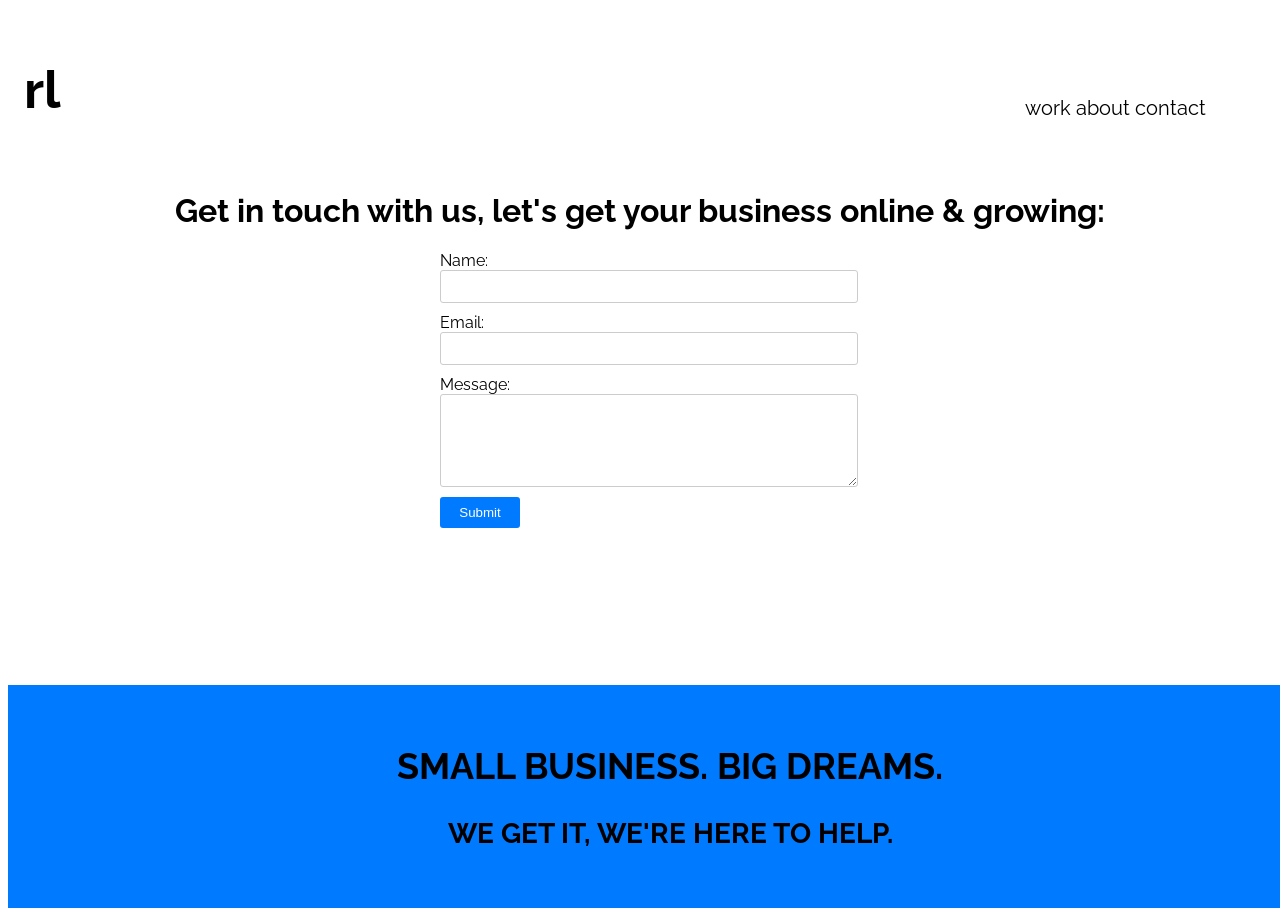
<file: project/contact.html>
<!DOCTYPE html>
<html lang="en">
  <head>
    <meta charset="UTF-8" />
    <meta name="viewport" content="width=device-width, initial-scale=1.0" />
    <meta name="author" content="Ryan Lindley">
    <meta name="description" content="We are a business designed to help small businesses find success on the interent">
    <meta name="keywords" content="small business, SEO, web design, web development">
    <link rel="stylesheet" href="styles.css" />
    <link rel="preconnect" href="https://fonts.googleapis.com">
    <link rel="preconnect" href="https://fonts.gstatic.com" crossorigin>
    <link href="https://fonts.googleapis.com/css2?family=Bebas+Neue&family=Raleway:wght@300&display=swap" rel="stylesheet">    
    <title>Ryan Lindley</title>
  </head>

  <!-- Google tag (gtag.js) -->
<script async src="https://www.googletagmanager.com/gtag/js?id=G-9JW3MZH47F"></script>
<script>
  window.dataLayer = window.dataLayer || [];
  function gtag(){dataLayer.push(arguments);}
  gtag('js', new Date());

  gtag('config', 'G-9JW3MZH47F');
</script>

  <body>
    <!-- header -->
      <header>
        <a href="index.html">
        <!--nav bar logo-->
        <div class="logo">
          <h1 class="left">rl</h1>
        </div>
      </a>
      <!--nav bar-->
        <div>
          <nav class="nav">
            <a href="work.html">work</a>
            <a href="about.html">about</a>
            <a href="contact.html">contact</a>
          </nav>
        </div>
      </header>
      <!-- main -->
      <main>
      <!-- contact form -->
      <h1 style="display:flex; align-items: center; justify-content: center;">Get in touch with us, let's get your business online & growing: </h1>
      <form action="#" method="post" class="form">
        <label for="name">Name:</label>
        <input type="text" id="name" name="name" required>
    
        <label for="email">Email:</label>
        <input type="email" id="email" name="email" required>
    
        <label for="message">Message:</label>
        <textarea id="message" name="message" rows="5" required></textarea>
    
        <input type="submit" value="Submit">
    </form>
      </main>
      <!--footer-->
      <footer>
        <div id="catch">
          <h2>SMALL BUSINESS. BIG DREAMS.</h2>
          <h3>WE GET IT, WE'RE HERE TO HELP.</h3>
        </div>
      </footer>
  </body>
</html>
</file>
<file: main.css>
@import url('https://fonts.googleapis.com/css2?family=Fira+Sans:wght@500&display=swap');

body {
	display: grid;
	grid-template-areas:
		"header header"
		"nav nav"
		"main main"
		"footer footer";
	grid-template-rows: 100px 60px 1fr 60px;
	grid-template-columns: 15% 1fr;
	height: 100vh;
	font-family: 'Fira Sans', sans-serif;
	margin: 0 auto;
}

/* Styles */

header {
	background-color: #011946;
	padding: 10px 20px;
}

footer, main, nav {
	padding: 20px;
}

nav, footer {
	background-color: #c2d5db;
}

#pageHeader {
	grid-area: header;
	position: sticky;
	top: 0;
	left: 0;
	z-index: 100;
}

#mainLogo {
	height: 80px;
}

#mainContent {
	grid-area: main;
}

#pageFooter {
	grid-area: footer;
}

#mainNav {
	grid-area: nav;
	border-bottom: 2px solid #011946;
}

#mainNav ul {
	list-style-type: none;
	margin: 0;
	padding: 0;
}

#mainNav li {
	display: block;
	float: left;
}

#mainNav ul li a {
	padding: 20px 10px;
	text-decoration: none;
	color: #011946;
}

#mainNav ul li a:hover {
	color: #fff;
}

#mainNav .current a {
	background-color: #d4ebf2;
	padding: 14px 10px;
	color: #011946;
	border: 6px solid transparent;
	border-bottom-color: #011946;
}

h1 {
	color: #fff;
	font-family: 'Fira Sans', sans-serif;
}

h2 {
	color: #011946;
}

footer {
	border-top: 2px solid #011946;
	text-align: left;
}

footer ul {
	padding: 0;
	margin: 0;
	list-style-type: none;
}

footer li {
	display: inline;
	margin-right: 1em;
	font-size: 125%;
}

footer li a {
	text-decoration: none;
	color: #011946;
}

footer li a:visited {
	color: #551A8B;
}

p {
	padding-bottom: 10px;
}

/* end */
</file>
<file: javajam/javajam.css>
* {
    box-sizing: border-box;
}
main {
    padding-left: 0;
    padding-right: 0;
    padding-bottom: 2em;
    padding-top: 0;
    margin-left: 200px;
    background-color: #FEF6C2;
}

main h2,
main h3,
main h4,
main p,
main div,
main ul,
main dl {
  padding-left: 3em;
  padding-right: 2em;
}

body {
    background-image: url('images/fadedroad50.jpg');
    background-size: cover;
    background-attachment: fixed;
    color: #221811;
    font-family: 'Roboto', sans-serif;
}

#wrapper {
    width: 80%;
    background-color: #231814;
    margin-right: auto;
    margin-left: auto;
    min-width: 900px;
    max-width: 1280px;
    box-shadow: 0 3px 3px #221811;
    padding: 0;
}

/* home header - road */
#homehero {
    height: 300px;
    background-size: 100% 100%;
    padding: 0;
}

/* menu header - coffee cups on shelf */
#heromugs {
    height: 300px;
    background-size: 100% 100%;
    padding: 0;
}
/* music header - guitar */
#heroguitar {
    height: 300px;
    background-size: 100% 100%;
    padding: 0;
}
/* jobs header - coffee cup */
  #herojobs {
    background-size: cover;
    background-position: center;
    height: 300px;
    background-size: 100% 100%;
    padding: 0;
    background-repeat: no-repeat;
  }

img {
    border-style: none;
    max-width: 100%;
    height: auto;
    border-style: none;
    max-width: 100%;
    height: auto;
}

header {
    background-color: #D2B48C;
    background-image: url("images/coffeelogo.jpg");
    background-repeat: no-repeat;
    padding-left: 240px;
    color: #231814;
    padding-top: .3em;
    padding-bottom: 2em;
}

header a {
    text-decoration: none;
    color: #231814;
  }
  
  header a:visited {
    color: #231814;
  }
  
  header a:hover {
    color: #FEF6C2;
  }

h1 {
    font-size: 3em;
}

h2 {
    color: #8C3826;
}

h3 {
    color:#8C3826
}

dt {
    color:#8C3826
}

h4 {
    text-transform: uppercase; 
    background-color: #D2B48C;
    font-size: 1.2em;
    padding-left: .5em;
    padding-bottom: 0;
    border-bottom: 2px solid #8C3826;
}

nav {
    float: left;
    width: 200px;
    font-size: 1.5em;
    padding-top: .5em;
    padding-bottom: .5em;
}

nav a {
    color: #fef6c2;
    text-decoration: none;
    padding-left: 0;
}

nav ul {

    /* display: flex;

    flex-direction: column; */

    font-size: 1.25em;

    list-style-type: none;

    margin: 0;

    padding: 0;

}

nav li {

    border-bottom: 1px solid #FEF6C2;

    /* padding: .5em 1em;

    width: 100%; */

}

nav li a {

    display: flex;

    flex-direction: column;

    padding: .5em 1em;
}

nav a:link:visited {
    color: #D2B48C;
}

nav a:link:hover {
    color: #CC9933;
}

#coffeemugs {
    float: right;
     height: 250px;
      width: 300px;
     margin-left: 10px;
    margin-right: 20px;
     margin-top: 20px;
}

.details {
    padding-left: 20%;
    padding-right: 20%;
    overflow: auto;
} 

.floatleft {
    float: left;
    padding-right: 2em;
    padding-bottom: 2em;
}

footer {
    font-style: italic;
    background-color: #D2B48C;
    text-align: center;
    padding: 1em;
    border-top: 2px solid #8C3826
}

/* table styling */
table {
    width: 90%;
    margin: 0 auto;
    border-spacing: 0px;
  }
  
  /* table cell styling (td and th) */
  td, th {
    padding: 10px;
  }
  
  /* alternate row background color */
  tr:nth-of-type(odd) {
    background-color: #D2B48E;
  }

/* First Media Query for larger screens */
@media screen and (min-width: 768px) {
    form { display: flex;
        flex-direction: column;
        padding-left: 1em; width: 80%; 
    }
    input, textarea { margin-bottom: .5em;
    }
    }

/* form element styling */
form {
	display: flex;
	flex-direction: column;
	padding-left: 1em;
	width: 80%;
}

input,
textarea {
	margin-bottom: .5em;
}

/* format submit button */
form input[type="submit"] {
    grid-column: 2; 
    width: 9em;
}


/* gear page */
.item {
    background-color: #FAF9F7;
    margin: 1em;
    padding: 1em;
    overflow: auto;
}

.itemimg {
    float: right;
}

#herocouch {
    height: 300px;
    background-size: 100% 100%;
    padding: 0;
}
</file>
<file: javajam_css/javajam.css>
body {
    background-color: #FCEBB6;
    color: #221811;
    font-family: 'Roboto', sans-serif;
}

#wrapper {
    width: 80%;
    background-color: #FEFAEB;
    margin-right: auto;
    margin-left: auto;
}


.header {
    color: #8C3826;
    background-color: #D2B48C;
    text-align: center;
}

h1 {
    line-height: 200%;
}

h2 {
    color: #8C3826;
}

.nav {
    text-align: center;
    font-weight: bold;
}

footer {
    background-color: #D2B48C;
    text-align: center;
}
</file>
<file: project/styles.css>
body, html {
    font-family: 'Raleway', sans-serif;
    background-color: white;
    color: black; 
    display: flex;
    flex-direction: column;
    min-height: 100vh; 
    padding: 0;
}

header {
    display:flex;
    flex-direction: row;
    justify-content: space-between;
    padding-left: 1em;
    padding-right: 1em;
    padding-top: 1em;
}

main {
    flex: 1;
    padding: 1em;
}

footer {
    color: black;
    background-color: #007bff;
    text-align: center;
    padding: 30px;
    width: 100%;

}

footer a {
    color: black;
}

footer a:hover {
    color: white;
}


/* logo */
.logo {
    font-size: 26px;
}

.logo a {
    color: black;
    text-decoration: none;
}

.logo a:hover {
    color: #007bff;
}

/* navigation bar */
nav{
    font-size: 20px;
    padding-right: 50px;
}

nav a{
    color: black;
    text-decoration: none;

}

nav a:hover {
    color: #007bff;
}

a:visited {
    color:black;
}

.left {
    float: left;
    color:black;
}

.left:hover {
    color: #007bff;
}

.nav {
    padding-left: 3em;
    padding-top: 3.6em;
}

/* homepage catch */
.catch-container {
    width: 500px;
    margin: 0 auto;
    text-align: center;
    font-size: 1.7em;
}

.small {
    transition: font-size 0.5s ease;

}

.small:hover {
    transform: scale(0.7);
}

.big {
    transition: font-size 0.5s ease;

}

.big:hover {
    transform: scale(1.3);
}

/* about page */
#work {
    padding: 2%;
    display: inline-block;
    text-align: center;
}

.about-header {
    display:flex;
    flex-direction: row;
    list-style: none;
    padding: 0;
}

/*about page*/
.vertical-list {
    display:flex;
    flex-direction: row;
    list-style: none;
    padding: 0;
}


.list-item {
    margin: auto 10px 20px 10px;
}

.about-headshots {
   max-width: 400px;
   max-height: 400px;
}

.team-about {
    display:flex;
    flex-direction: row;
    list-style: none;
    padding: 0;
    
}


/*work page*/


.work-img {
    margin: auto;
    width: 45%;
    border-radius: 10%;
    padding: .5em;
    transition: transform 0.3s ease;
} 

.work-img:hover {
    transform: scale(1.05);
}

#catch {
    text-align: center;
    font-size:x-large;
}

/* work about pages */
.work-about-header {
    display: flex;
    justify-content: center;
}
.two-column-layout {
    display:flex;
    align-items: center;
}

.column-left {
    flex:1;
    padding-left: 30px;
    align-content: center;
}

.column-right {
    flex: 1;
    padding: 100px;
    max-width: 300px;
    min-width: auto;
    min-height: auto;
}

.button-container {
    display: flex;
    justify-content: center;
    align-items: center;
}
.work-button {
    font-size: 16px;
    font-family: 'Raleway', sans-serif;
    color: white;
    background-color: #007bff;
    margin-top: 10px;
    padding: 10px 20px;
    cursor: pointer;
    border-radius: 3px;

}

.work-button:hover {
    color: #007bff;
    background-color: white;
}

/* contact form */
form {
    display: flex;
    flex-direction: column;
    justify-content: center;
    max-width: 400px;
    margin: 0 auto;

}

input[type="text"], input[type="email"], textarea {
    width: 100%;
    padding: 8px;
    margin-bottom: 10px;
    border: 1px solid #ccc;
    border-radius: 3px;
}

input[type="submit"] {
    padding: 8px 15px;
    background-color: #007bff;
    color: white;
    border: none;
    border-radius: 3px;
    cursor: pointer;
    width: 20%;
}

input[type="submit"]:hover {
    background-color: #267AFF;
}

/* popup */

.popup {
    margin-top: 50px;
    text-align: center;
    font-size: large;
    font-style: italic;
    cursor: pointer;
    -webkit-user-select: none;
    -moz-user-select: none;
    -ms-user-select: none;
    user-select: none;
  }
  
  /* The actual popup */
  .popup .popuptext {
    visibility: hidden;
    width: 160px;
    background-color: #555;
    color: #fff;
    text-align: center;
    border-radius: 6px;
    padding: 8px 0;
    position: absolute;
    z-index: 1;
    bottom: 125%;
    left: 50%;
    margin-left: -80px;
  }
  
  /* Popup arrow */
  .popup .popuptext::after {
    content: "";
    position: absolute;
    top: 100%;
    left: 50%;
    margin-left: -5px;
    border-width: 5px;
    border-style: solid;
    border-color: #555 transparent transparent transparent;
  }
  
  /* Toggle this class - hide and show the popup */
  .popup .show {
    visibility: visible;
    -webkit-animation: fadeIn 1s;
    animation: fadeIn 1s;
  }
  
  /* Add animation (fade in the popup) */
  @-webkit-keyframes fadeIn {
    from {opacity: 0;} 
    to {opacity: 1;}
  }
  
  @keyframes fadeIn {
    from {opacity: 0;}
    to {opacity:1 ;}
  }
</file>
<file: project/personal business website/styles.css>
body {
    font-family: 'roboto', sans-serif;
    background-color: #0585a2;
    color: #fffaf1;
}

.wrapper {
    min-height: 100%;
}

.content {
    padding-bottom: 30px;
}

.logo {
    font-size: 20px;
}
nav a{
    color: #fffaf1;
    text-decoration: none;
    padding: .5em;
    font-size: 15px;
}

a:hover {
    color: #97fef7;
}

.left {
    float: left;
}

.right {
    padding-left: 3em;
    padding-top: 3.6em;
}
.circle {
    width: 300px;
    height: 300px;
    margin: 30px;
    border: 4px solid #0DFFE9;
    border-radius: 50%;
    margin: 180px auto;
  }


#slogan {
    position: absolute;
    top: 41%;
    left: 50%;
    transform: translate(-50%, -50%);
    text-align: center;
    font-size: 10px;
}

#slogan2 {
    position: absolute;
    top: 44%;
    left: 50%;
    transform: translate(-50%, -50%);
    text-align: center;
    font-size: 10px;
}

ul {
    list-style-type: none;
}

#social {
    text-align: right;
    padding-right: 5%;
    padding: 2em;
}

footer {
    color: #0585a2;
    background-color: #fffaf1;
    position: fixed;
    left: 0;
    right: 0;
    bottom: 0;
    padding-top: 3%;
    padding-bottom: 5%;
    width: 100%;
}


/*work*/
#work {
    padding: 2%;
    display: inline-block;
    text-align: center;
}

.work-img {
    margin: auto;
    width: 45%;

} 

#catch {
    text-align: center;
}
</file>
